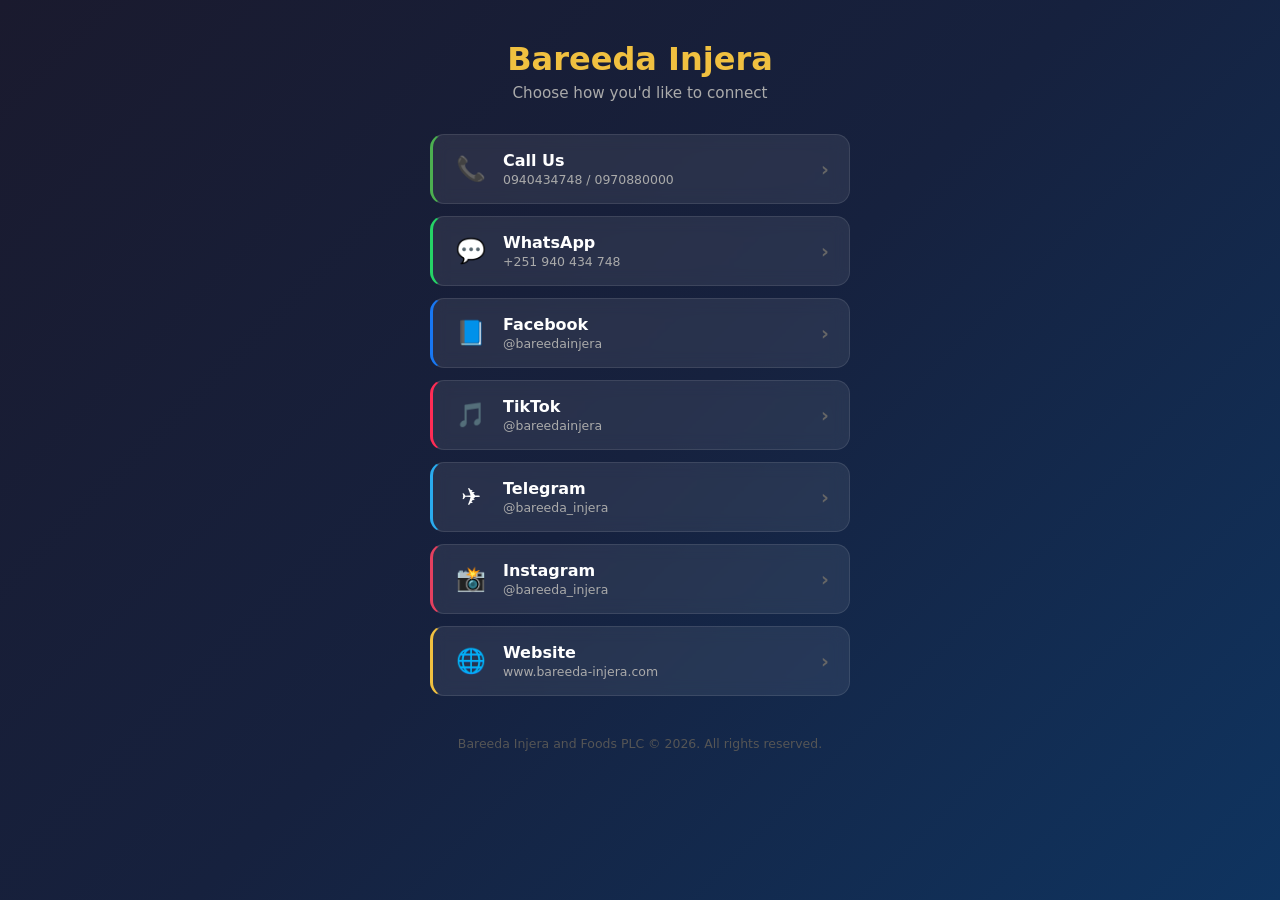
<file: bareeda-links.html>
<!DOCTYPE html>
<html lang="en">
<head>
<meta charset="UTF-8">
<meta name="viewport" content="width=device-width, initial-scale=1.0">
<title>Bareeda Injera — Connect With Us</title>
<style>
  * { margin: 0; padding: 0; box-sizing: border-box; }

  body {
    font-family: 'Segoe UI', system-ui, -apple-system, sans-serif;
    background: linear-gradient(135deg, #1a1a2e 0%, #16213e 50%, #0f3460 100%);
    color: #eee;
    min-height: 100vh;
    display: flex;
    flex-direction: column;
    align-items: center;
    padding: 40px 16px 48px;
  }

  .logo-area {
    text-align: center;
    margin-bottom: 32px;
  }

  .logo-area h1 {
    font-size: 2rem;
    font-weight: 700;
    color: #f0c040;
    margin-bottom: 6px;
  }

  .logo-area p {
    font-size: 0.95rem;
    color: #aaa;
  }

  .links {
    width: 100%;
    max-width: 420px;
    display: flex;
    flex-direction: column;
    gap: 12px;
  }

  .link-btn {
    display: flex;
    align-items: center;
    gap: 14px;
    padding: 16px 20px;
    border-radius: 14px;
    text-decoration: none;
    color: #fff;
    font-weight: 600;
    font-size: 1rem;
    background: rgba(255,255,255,0.08);
    border: 1px solid rgba(255,255,255,0.1);
    backdrop-filter: blur(8px);
    transition: transform 0.15s, background 0.2s, box-shadow 0.2s;
  }

  .link-btn:hover, .link-btn:active {
    transform: scale(1.02);
    background: rgba(255,255,255,0.14);
    box-shadow: 0 4px 20px rgba(0,0,0,0.3);
  }

  .link-btn .emoji {
    font-size: 1.5rem;
    width: 36px;
    text-align: center;
    flex-shrink: 0;
  }

  .link-btn .text {
    display: flex;
    flex-direction: column;
  }

  .link-btn .text .name {
    font-size: 1rem;
  }

  .link-btn .text .handle {
    font-size: 0.78rem;
    color: #aaa;
    font-weight: 400;
    margin-top: 2px;
  }

  .link-btn .arrow {
    margin-left: auto;
    color: #666;
    font-size: 1.2rem;
  }

  /* Brand color accents on hover */
  .link-btn[data-brand="phone"]     { border-left: 3px solid #4caf50; }
  .link-btn[data-brand="whatsapp"]  { border-left: 3px solid #25D366; }
  .link-btn[data-brand="facebook"]  { border-left: 3px solid #1877F2; }
  .link-btn[data-brand="tiktok"]    { border-left: 3px solid #fe2c55; }
  .link-btn[data-brand="telegram"]  { border-left: 3px solid #2AABEE; }
  .link-btn[data-brand="instagram"] { border-left: 3px solid #E4405F; }
  .link-btn[data-brand="website"]   { border-left: 3px solid #f0c040; }

  footer {
    margin-top: 40px;
    color: #555;
    font-size: 0.78rem;
    text-align: center;
  }
</style>
</head>
<body>

<div class="logo-area">
  <h1>Bareeda Injera</h1>
  <p>Choose how you'd like to connect</p>
</div>

<div class="links">
  <a class="link-btn" data-brand="phone" href="tel:+251940434748">
    <span class="emoji">📞</span>
    <span class="text"><span class="name">Call Us</span><span class="handle">0940434748 / 0970880000</span></span>
    <span class="arrow">›</span>
  </a>

  <a class="link-btn" data-brand="whatsapp" href="https://wa.me/251940434748" target="_blank" rel="noopener">
    <span class="emoji">💬</span>
    <span class="text"><span class="name">WhatsApp</span><span class="handle">+251 940 434 748</span></span>
    <span class="arrow">›</span>
  </a>

  <a class="link-btn" data-brand="facebook" href="https://www.facebook.com/bareedainjera" target="_blank" rel="noopener">
    <span class="emoji">📘</span>
    <span class="text"><span class="name">Facebook</span><span class="handle">@bareedainjera</span></span>
    <span class="arrow">›</span>
  </a>

  <a class="link-btn" data-brand="tiktok" href="https://www.tiktok.com/@bareedainjera" target="_blank" rel="noopener">
    <span class="emoji">🎵</span>
    <span class="text"><span class="name">TikTok</span><span class="handle">@bareedainjera</span></span>
    <span class="arrow">›</span>
  </a>

  <a class="link-btn" data-brand="telegram" href="https://t.me/bareeda_injera" target="_blank" rel="noopener">
    <span class="emoji">✈️</span>
    <span class="text"><span class="name">Telegram</span><span class="handle">@bareeda_injera</span></span>
    <span class="arrow">›</span>
  </a>

  <a class="link-btn" data-brand="instagram" href="https://www.instagram.com/bareeda_injera" target="_blank" rel="noopener">
    <span class="emoji">📸</span>
    <span class="text"><span class="name">Instagram</span><span class="handle">@bareeda_injera</span></span>
    <span class="arrow">›</span>
  </a>

  <a class="link-btn" data-brand="website" href="https://www.bareeda-injera.com" target="_blank" rel="noopener">
    <span class="emoji">🌐</span>
    <span class="text"><span class="name">Website</span><span class="handle">www.bareeda-injera.com</span></span>
    <span class="arrow">›</span>
  </a>
</div>

<footer>Bareeda Injera and Foods PLC &copy; 2026. All rights reserved.</footer>

</body>
</html>
</file>
